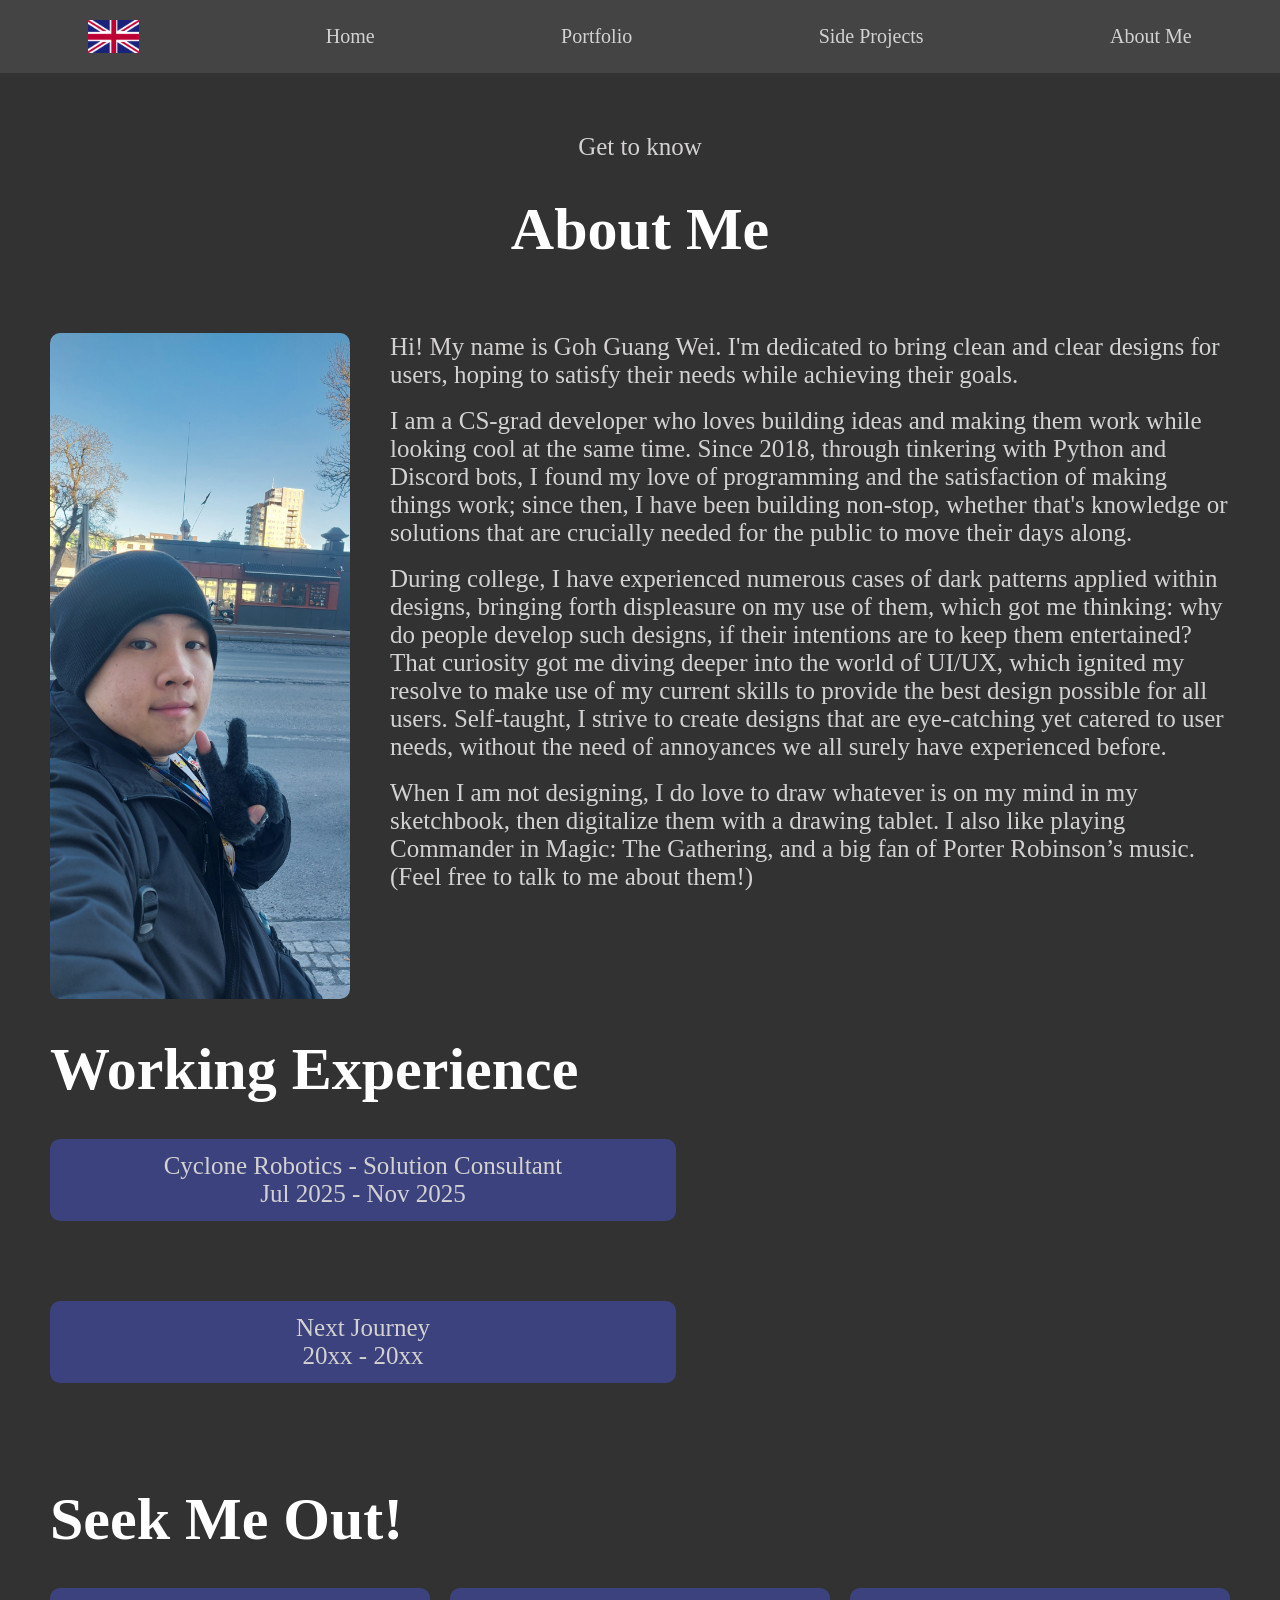
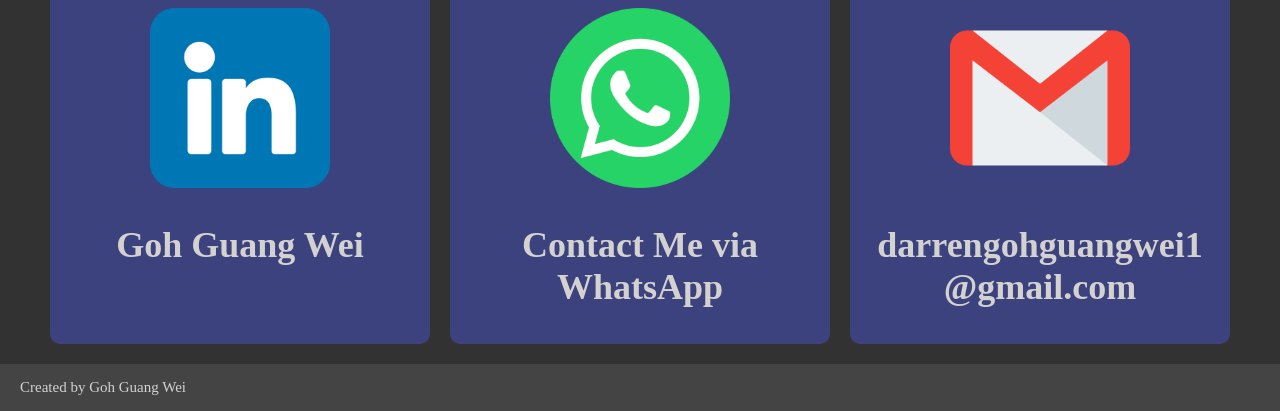
<file: aboutMe.html>
<!DOCTYPE html>
<html lang="en">
    <head>
        <meta charset="UTF-8">
        <meta name="viewport" content="width=device-width, initial-scale=1.0">
        <title>Portfolio</title>
        <link rel="stylesheet" href="style.css">
        <script src="script.js"></script>
        <script src="header.js" type="text/javascript" defer></script>
        <script src="footer.js" type="text/javascript" defer></script>
    </head>

    <body>
        <div class="bg">
            <!-- Header - Language, Home, Portfolio, Gallery, About Me -->
            <header-component></header-component>

            <div class="content">
                <div class="introduction">
                    <p id="about-greeting"><br></p>
                    <h1 id ="about-me"></h1>
                </div>
                <!-- About Me -->
                <section>
                    <div class="aboutMe">
                        <img src="assets/testImage2.jpg">
                        <div>
                            <p>
                                Hi! My name is Goh Guang Wei. 
                                I'm dedicated to bring clean and clear designs for users, hoping to satisfy their needs while achieving their goals.
                            </p>
                            <br>
                            <p> I am a CS-grad developer who loves building ideas and making them work while looking cool at the same time. Since 2018, through
                                tinkering with Python and Discord bots, I found my love of programming and the satisfaction of making things work; since then, I
                                have been building non-stop, whether that's knowledge or solutions that are crucially needed for the public to move their days along. 
                            </p>
                            <br>
                            <p>
                                During college, I have experienced numerous cases of dark patterns applied within designs, bringing forth displeasure
                                on my use of them, which got me thinking: why do people develop such designs, if their intentions are to keep them 
                                entertained? That curiosity got me diving deeper into the world of UI/UX, which ignited my resolve to make use of my current
                                skills to provide the best design possible for all users. Self-taught, I strive to create designs that are eye-catching yet catered
                                to user needs, without the need of annoyances we all surely have experienced before.
                            </p>
                            <br>
                            <p>When I am not designing, I do love to draw whatever is on my mind in my sketchbook, then digitalize them with a drawing tablet. 
                                I also like playing Commander in Magic: The Gathering, and a big fan of Porter Robinson’s music. (Feel free to talk to me about them!)</p>
                        </div>
                    </div>
                </section>

                <!-- Working Experience -->
                <section class="working-experience">
                    <h1>Working Experience</h1>
                    <div class="aboutMe">
                            <div class="working-history">
                                <div onmouseover="onHover(0)" class="past-job-component">
                                    <p id="jobSec">Cyclone Robotics - Solution Consultant <br> Jul 2025 - Nov 2025</p>
                                </div>
                                <div onmouseover="onHover(1)" class="past-job-component">
                                    <p id="jobSec1">Next Journey <br> 20xx - 20xx</p>
                                </div>
                            </div>
                            <div class="working-description">
                                <p id="job-history-description"></p>
                            </div>
                    </div>
                </section>

                <!-- Contact -->
                <section>
                    <h1>Seek Me Out!</h1>
                    <div class="social-media">
                        <div class="accounts" id="linkedin" onclick="contacts(this)">
                            <img src="assets/linkedin_logo.png">
                            <p>Goh Guang Wei</p>
                        </div>
                        <div class="accounts" id="whatsapp" onclick="contacts(this)">
                            <img src="assets/whatsapp_logo.png">
                            <p>Contact Me via WhatsApp</p>
                        </div>
                        <div class="accounts" id="email" onclick=contacts(this)>
                            <img src="assets/gmail_logo.png">
                            <p>darrengohguangwei1@gmail.com</p>
                        </div>
                    </div>
                </section>
            </div>

            <!-- Footer -->
            <footer>
                <footer-component></footer-component>
            </footer>

        </div>
    </body>
</html>
</file>
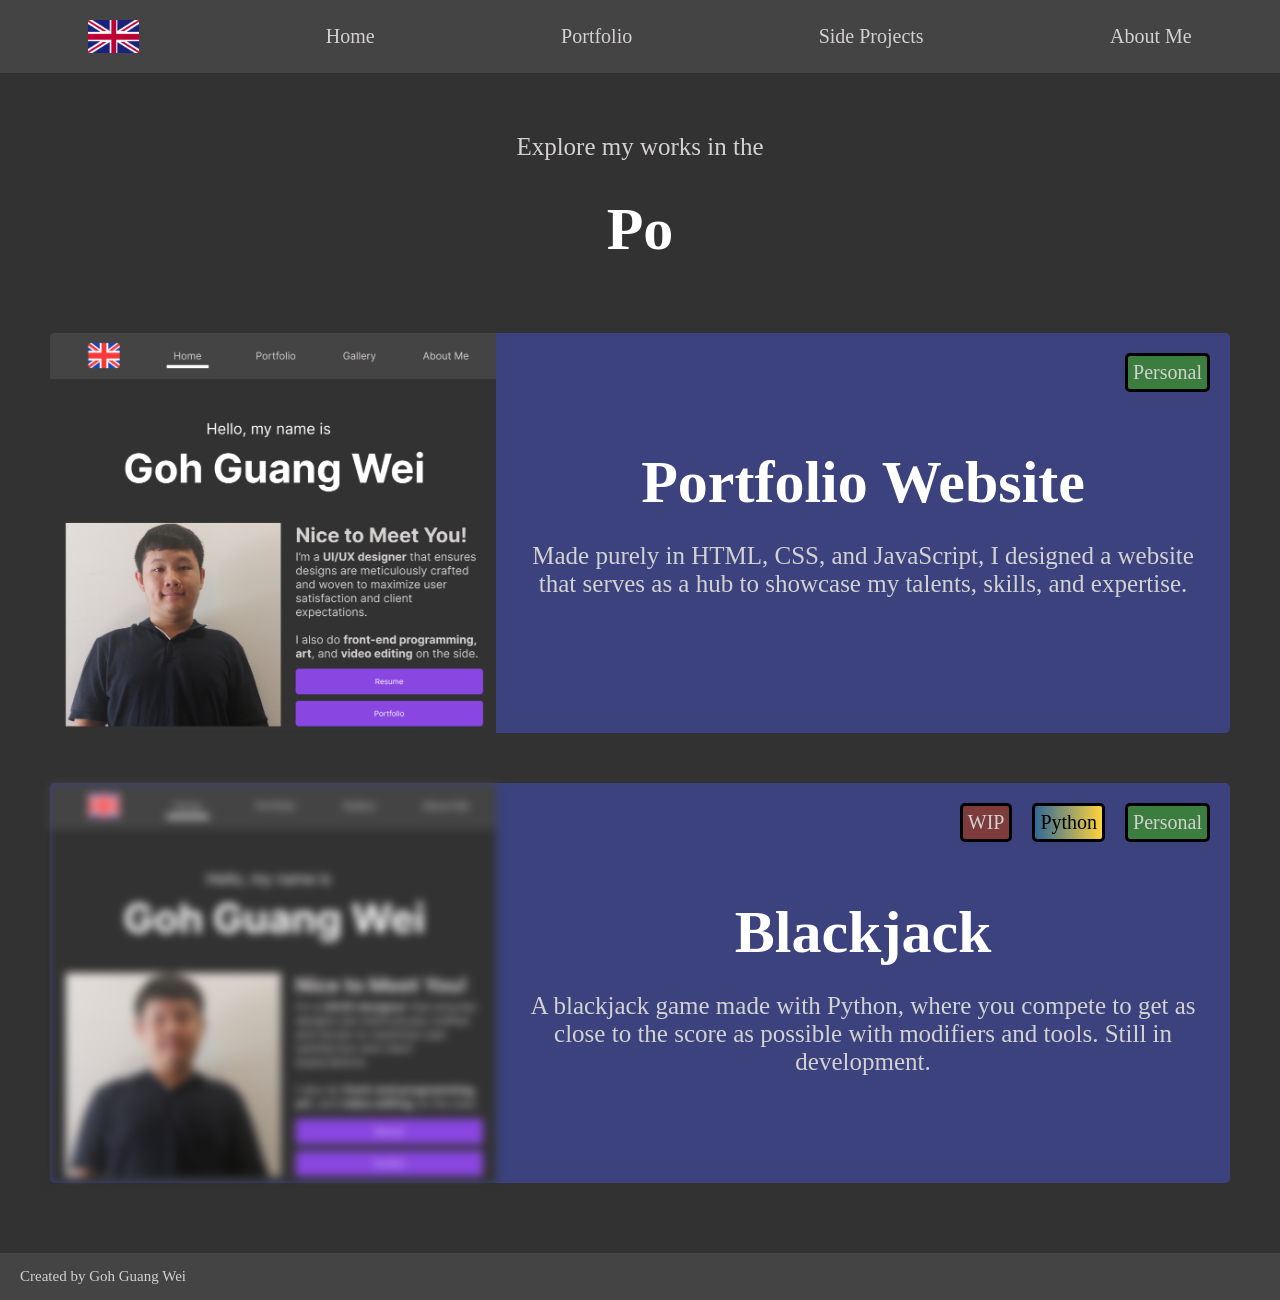
<file: portfolio.html>
<!DOCTYPE html>
<html lang="en">
    <head>
        <meta charset="UTF-8">
        <meta name="viewport" content="width=device-width, initial-scale=1.0">
        <title>Portfolio</title>
        <link rel="stylesheet" href="style.css">
        <script src="script.js"></script>
        <script src="header.js" type="text/javascript" defer></script>
        <script src="footer.js" type="text/javascript" defer></script>
    </head>

    <body>
        <div class="bg">
            <!-- Header - Language, Home, Portfolio, Side Projects, About Me -->
            <header-component></header-component>
            
            <div class="content">
                <div class="introduction">
                    <p id="portfolio-greeting"><br></p>
                    <h1 id ="portfolio"></h1>
                </div>

            <!-- Individual Work Section -->
            <section>
                <div class="portfolio">
                    <div class="portfolio-object">
                        <img src="assets/testImage3.png">
                        <div class="portfolio-detail">
                            <div class="portfolio-tag">
                                <p>Personal</p>
                            </div>
                            <div class="portfolio-name-desc">
                                <h1>Portfolio Website</h1>
                                <p>Made purely in HTML, CSS, and JavaScript, 
                                    I designed a website that serves as a hub to showcase my talents, skills, and expertise.
                                </p>
                            </div>
                        </div>
                    </div>
                    <div class="portfolio-object" onclick="direct()">
                        <img src="assets/testImage3.png" id="hidden">
                        <div class="portfolio-detail">
                            <div class="portfolio-tag">
                                <p id="wip">WIP</p>
                                <p id="python">Python</p>
                                <p>Personal</p>
                            </div>
                            <div class="portfolio-name-desc">
                                <h1>Blackjack</h1>
                                <p>
                                    A blackjack game made with Python, where you compete to get as close to the score as possible with modifiers and tools. Still in development.
                                </p>
                            </div>
                        </div>
                    </div>
                </div>
            </section>
            </div>


            <!-- Footer -->
            <footer>
                <footer-component></footer-component>
            </footer>

        </div>
    </body>
</html>
</file>
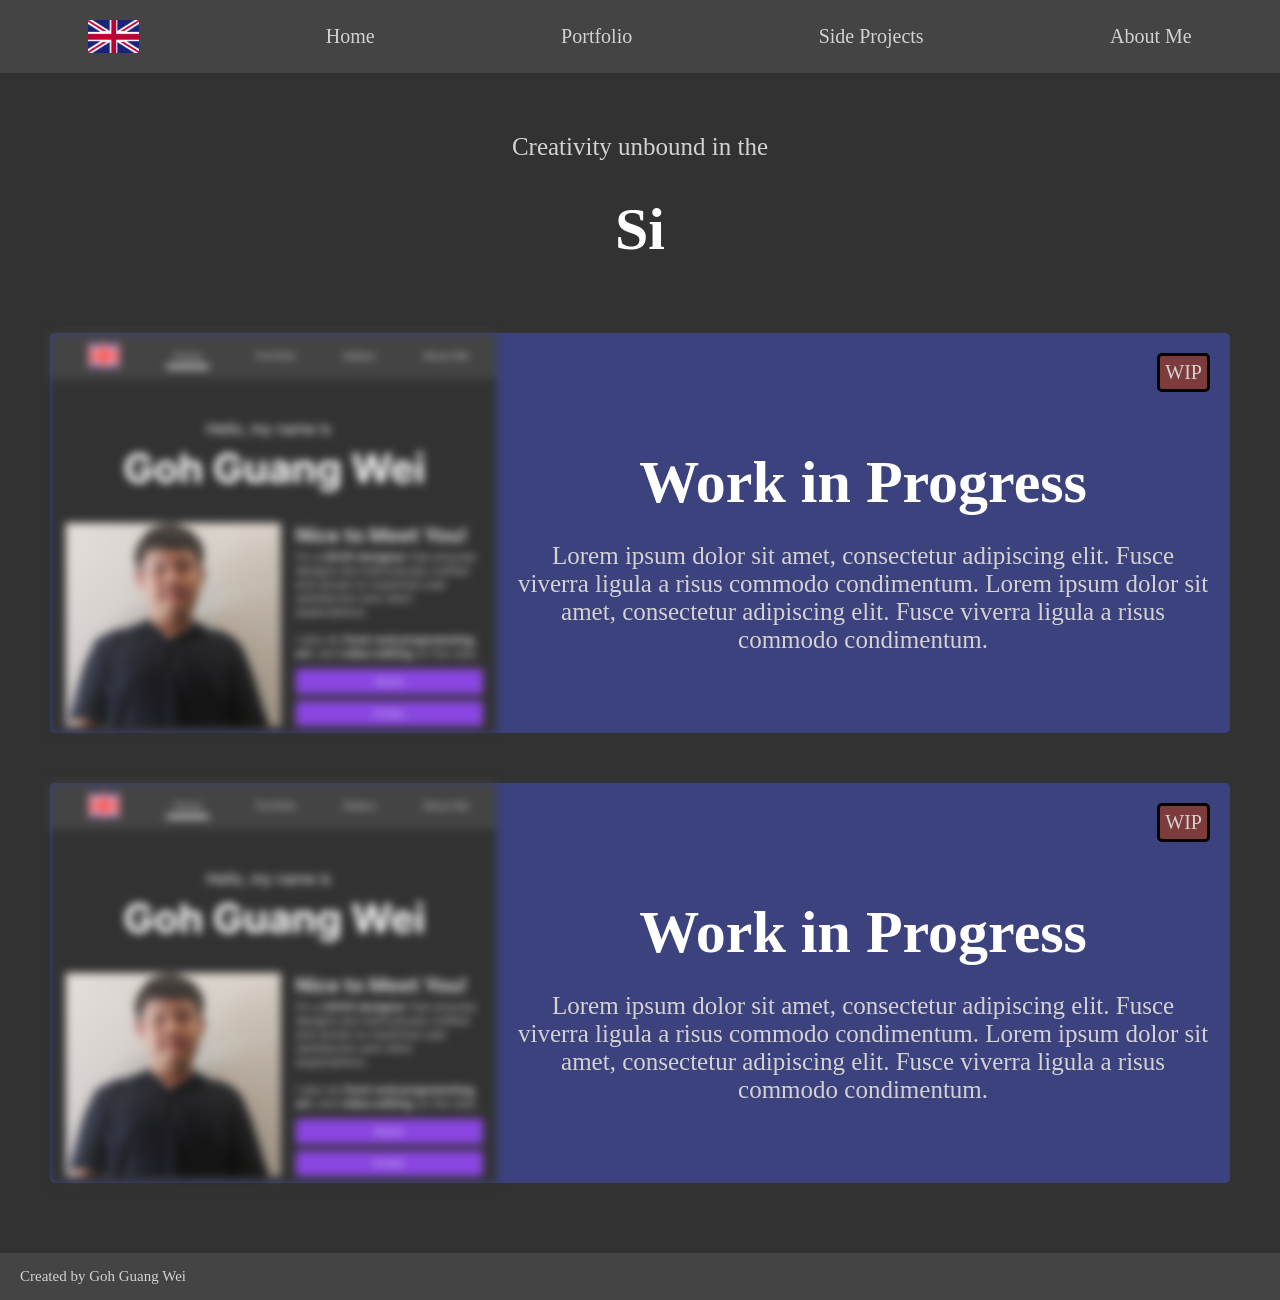
<file: sideProjects.html>
<!DOCTYPE html>
<html lang="en">
    <head>
        <meta charset="UTF-8">
        <meta name="viewport" content="width=device-width, initial-scale=1.0">
        <title>Portfolio</title>
        <link rel="stylesheet" href="style.css">
        <script src="script.js"></script>
        <script src="header.js" type="text/javascript" defer></script>
        <script src="footer.js" type="text/javascript" defer></script>
    </head>

    <body>
        <div class="bg">
            <!-- Header - Language, Home, Portfolio, Side Projects, About Me -->
            <header-component></header-component>

            <div class="content">
                <div class="introduction">
                    <p id="side-greeting"><br></p>
                    <h1 id ="side"></h1>
                </div>

            <!-- Individual Work Section -->
            <section>
                <div class="portfolio">
                    <div class="portfolio-object">
                        <img src="assets/testImage3.png" id="hidden">
                        <div class="portfolio-detail">
                            <div class="portfolio-tag">
                                <p id="wip" >WIP</p>
                            </div>
                            <div class="portfolio-name-desc">
                                <h1>Work in Progress</h1>
                                <p> 
                                    Lorem ipsum dolor sit amet, consectetur adipiscing elit. 
                                    Fusce viverra ligula a risus commodo condimentum. 
                                    Lorem ipsum dolor sit amet, consectetur adipiscing elit. 
                                    Fusce viverra ligula a risus commodo condimentum. 
                                </p>
                            </div>
                        </div>
                    </div>
                    <div class="portfolio-object">
                        <img src="assets/testImage3.png" id="hidden">
                        <div class="portfolio-detail">
                            <div class="portfolio-tag">
                                <p id="wip">WIP</p>
                            </div>
                            <div class="portfolio-name-desc">
                                <h1>Work in Progress</h1>
                                <p>
                                    Lorem ipsum dolor sit amet, consectetur adipiscing elit. 
                                    Fusce viverra ligula a risus commodo condimentum. 
                                    Lorem ipsum dolor sit amet, consectetur adipiscing elit. 
                                    Fusce viverra ligula a risus commodo condimentum. 
                                </p>
                            </div>
                        </div>
                    </div>
                </div>
            </section>
            </div>



            <!-- Footer -->
            <footer>
                <footer-component></footer-component>
            </footer>

        </div>
    </body>
</html>
</file>
<file: style.css>
/* Custom Properties */
:root {
    --button-color: #8946E0;
    --button-hover-color: #633fcf;
    --input-color: #3B427D;
    --input-hover-color: #504997;
    --main-bg-color: #323232;
    --second-bg-color: #444444;

    --personal-color: #3B7D3F;
    --wip-color: #7D3B3C;
}

html, body{
    min-height: 100%;
}

#hidden{
    filter: blur(4px);
}


/* General body */

body{
    margin:0%;
    font-family: "Inter";
    font-style: normal;
    color: #D4D1D1;
}

h1{
    line-height: 40px;
    color: white;
}

.bg
{
    background-color: var(--main-bg-color);
    display: flex;
    flex-flow: column;
    min-height: 100vh;
}

.content{
    margin-left: 50px;
    margin-right: 50px;
    flex-grow: 1;
}

button{
    background-color: var(--button-color);
}

button:hover {
    cursor: pointer;
    background-color: var(--button-hover-color);
}

h1{
    font-size: 60px;
    font-weight: bold;
}

p{
    font-size: 25px;
}

a{
    text-decoration: none;
    color:white;
}
/* Header Content */

.header-content{
    display:flex;
    align-items: center;
    gap:10px;
    background-color: var(--second-bg-color);
    
}

.header-content p, .header-content img{
    position: relative;
    margin: 20px auto;
    padding: 0px;
    text-align: center !important;
    font-size: 20px;
}

.header-content img{
    width:4%;
    cursor: pointer;
}

.header-content p:hover, header-content img:hover{
    cursor: pointer;
}

.header-content p:hover:before{
    content: ""; 
    position: absolute;
    border-bottom: 2px solid white;
}

 .header-content p:hover:after {
    content: ""; 
    position: absolute;
    margin: 0 auto;
    display: block; 
    padding-top: 10px;
    width: 100%;
    border-bottom: 5px solid white;
    left: 0px;
    right: 0px;
}


/* Introduction Content */

.introduction{
    text-align: center;
    min-height: 200px;
}

.introduction p{
    margin-top: 60px;
}

.introduction h1{
    line-height: 0.9;
    font-weight: bold;
}

/* Summary Content */
.summary {
    display: flex;
    flex-direction: row;
    gap:50px;
}
.summary img{
    border-radius: 5px;
    height: 39%;
    width: 39%;
    max-width: 100%;
    max-height: auto;
}

.summary-info{
    display: flex;
    flex-direction: column;
}

.summary-text h1, .summary-text p{
    margin: 0%;
}


.summary-text p{
    font-size: 30px;
}

.summary-buttons{
    margin-top: auto;
}

.summary-buttons button{
    box-sizing: border-box;
    border-radius: 5px;
    font-size:30px;
    border: none;
    color: white;
    width: 100%;
    height: 60px;
    margin-top: 20px;
}

/* Services Content */

.services{
    display:flex;
    flex-direction: column;
    gap: 50px;
}

.services-details{
    display:flex;
    flex-direction: row;
    gap:50px;
}
.services-details img{
    height: 20%;
    width: 20%;
    border-radius: 10px;
}

.services-text p, .services-text h2{
    font-size: 30px;
    margin: 0;
    padding: 0;
}

.services-text h2{
    margin-bottom: 20px;
    line-height: 25px;
}

/* Connection Content */
.connection, .connection-form {
    display: flex;
    flex-direction: column;
    align-items: center;
}

.connection-form input[type="text"],  .connection-form input[type="email"]{
    background-color: var(--input-color);
    border-radius: 5px;
    border: 1px solid transparent;
    width: 600px;
    height:70px;
    color:white;
    font-size:25px;
    padding-left: 25px;
}


.connection-form input::placeholder, .connection-form textarea::placeholder{
    color:white;
    font-size: 25px;
    opacity: 75%;
}

.connection-form textarea{
    resize: vertical;
    margin-bottom: 20px;
    background-color: var(--input-color);
    border-radius: 5px;
    border: none;
    width: 580px;
    height:100px;
    min-height: 90px;
    color:white;
    font-size:25px;
    padding-left: 25px;
    padding-top: 25px;
    padding-right: 25px;
}

.connection-form input[type="submit"]{
    align-items: center;
    background-color: var(--button-color);
    border-radius: 5px;
    border: none;
    height:70px;
    width: 200px;
    color:white;
    font-size: 25px;
    margin-bottom: 25px;
    cursor: pointer;
}

.connection-form input[type="submit"]:hover{
    background-color: var(--button-hover-color);
}

.forms{
    margin-bottom: 25px;
}

.error-message{
    color: red;
    font-size: 15px;
    margin: 0%;
    align-self: flex-start;
    display: none;
}

/* About Me Content */
.working-experience{
    min-height: 400px;
}
.aboutMe{
    display:flex;
    margin-bottom: 20px;
}

.aboutMe img{
    height:70%;
    width: 20%;
    border-radius: 10px;
    min-width: 300px;
    min-height: 400px;
}

.aboutMe h1, .aboutMe p{
    margin:0;
    margin-left: 40px;
}

.working-history{
    display: flex;
    flex-direction: column;
    margin-right: 80px;
    gap: 80px;

}

.past-job-component p{
    margin: 0;
    font-size: 25px;
    min-width: 600px;
    text-align: center;
    padding:5px;
    border-radius: 10px;
    background-color: var(--input-color);
    border: 8px solid transparent;
}

/* Social Media Content */
.social-media{
    display:flex;
    gap:20px;
    margin-bottom: 20px;
    width: 100%;
}

.accounts{
    display:flex;
    flex-direction: column;
    align-items: center;
    justify-items: center;
    padding-top: 20px;
    background-color: var(--input-color);
    flex: 1 0 0;
    min-width: 250px;
    min-height: 300px;
    max-width: none;
    white-space: normal;
    border-radius: 10px;
    cursor: pointer;
}

.accounts:hover{
    background-color:  var(--input-hover-color);
}

.accounts p{
    word-wrap: break-word;
    text-align: center;
    max-width: 87%;
    font-size: 36px;
    font-weight: bold;
}


.accounts img{
    height: 180px;
    width: 180px;
}

/* Portfolio/Gallery Content */
.portfolio{
    display:flex;
    flex-direction: column;
    margin-bottom:20px;
    
}

.portfolio-object{
    display:flex;
    height:100%;
    background-color: var(--input-color);
    border-radius: 5px;
    margin-bottom: 50px;
    cursor: pointer;
}

.portfolio-object img{
    width:500px;
    height:400px;
    border-top-left-radius: 5px;
    border-bottom-left-radius: 5px;
}
.portfolio-object:hover{
    background-color:  var(--input-hover-color);
}

.portfolio-detail{
    display:flex;
    flex-direction: column;
    gap:10px;
    width: 100%;
}

.portfolio-tag{
    display: flex;
    margin-right: 20px;
    margin-left: auto;
}

.portfolio-tag p{
    background-color: var(--personal-color);
    border: 3px solid black;
    border-radius: 5px;
    margin-left: 20px;
    font-size: 20px;
    padding:0%;
    text-align: center;
    padding: 5px;
}

#wip{
    background-color: var(--wip-color);
}

#python{
    background: linear-gradient(to right, #306998, #FFD43B);
    color: black;
}

.portfolio-name-desc{
    width: 100%;
    text-align: center;
    text-justify: auto;
}

.portfolio-name-desc h1, .portfolio-name-desc p{
    margin: 40px 20px;
}

.portfolio-name-desc h1{
    font-weight: bold;
}


/* Footer Content */

footer{
    margin:0%;
}


.footer{
    margin-top: auto;
    overflow: hidden;
    width: 100%;
    height: 100%;
    background-color: var(--second-bg-color);
}

.footer p{
    padding-left: 20px;
    font-size: 15px;
}
</file>
